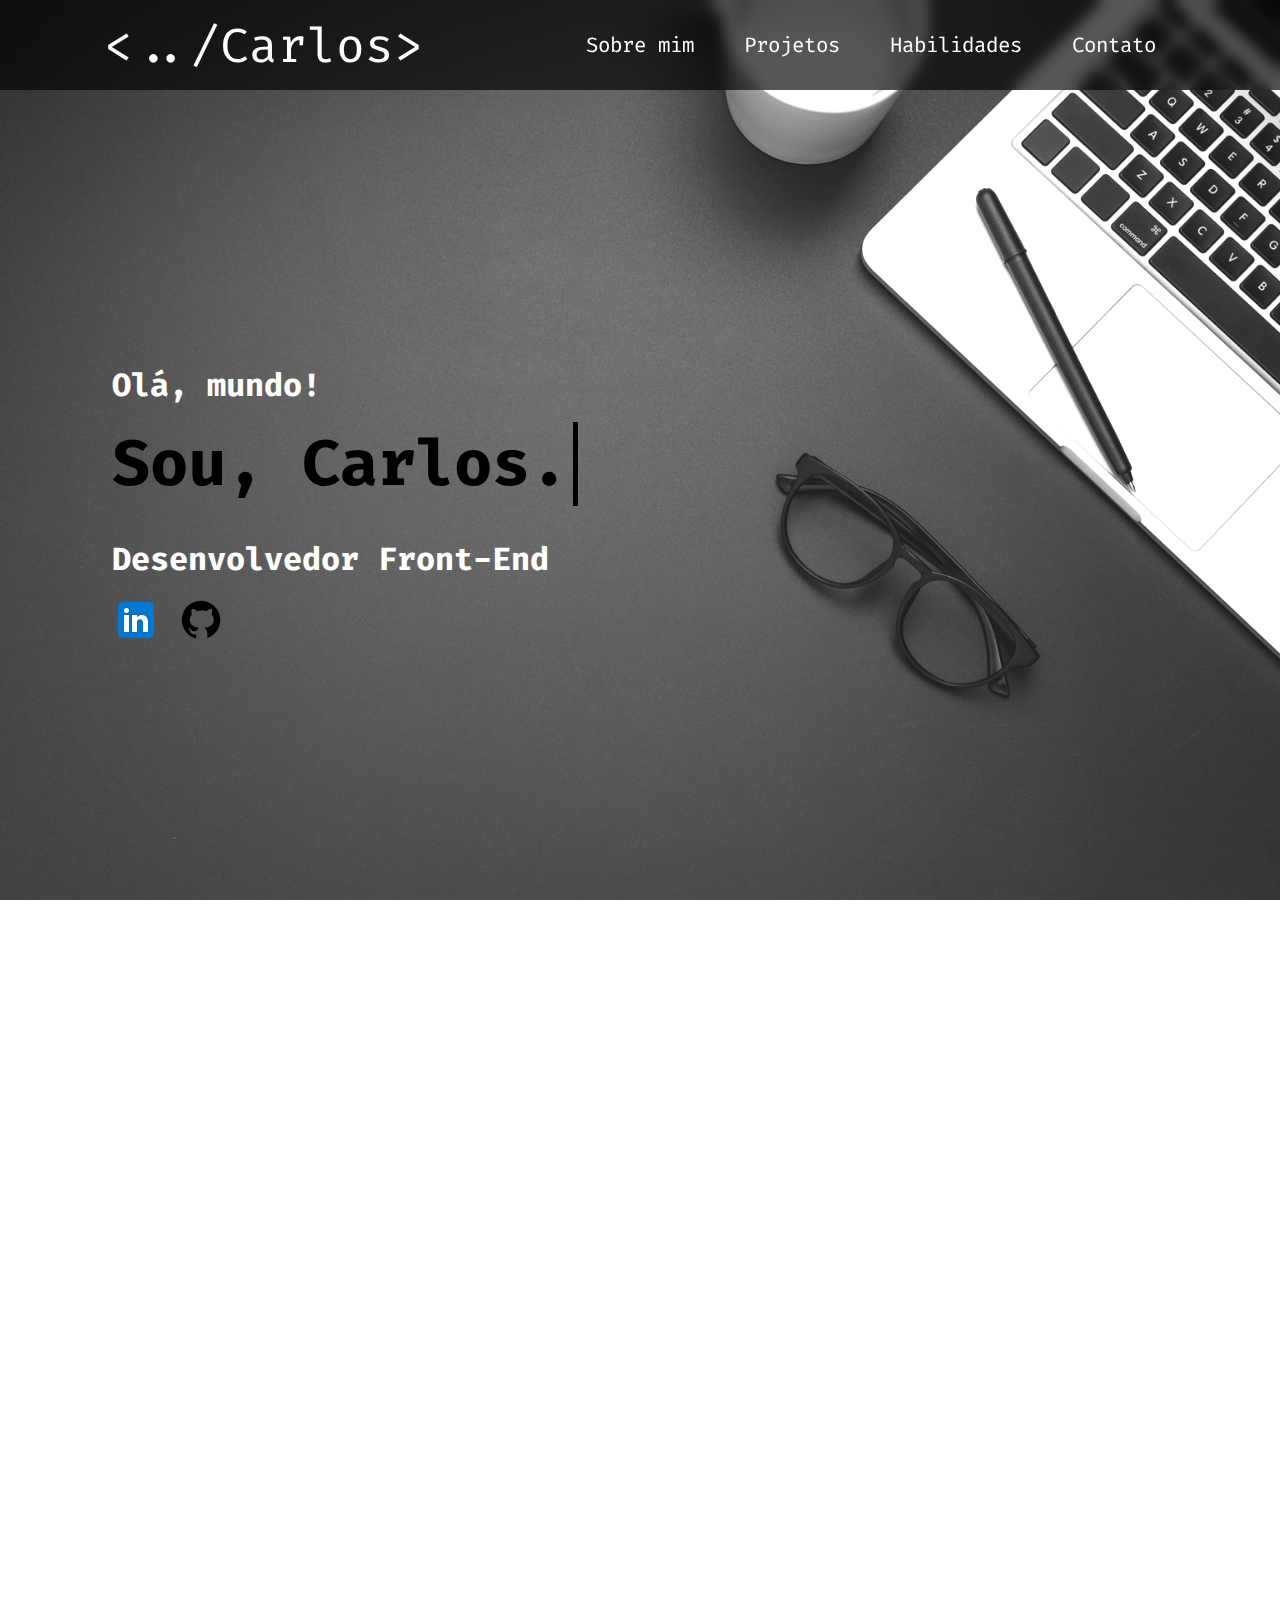
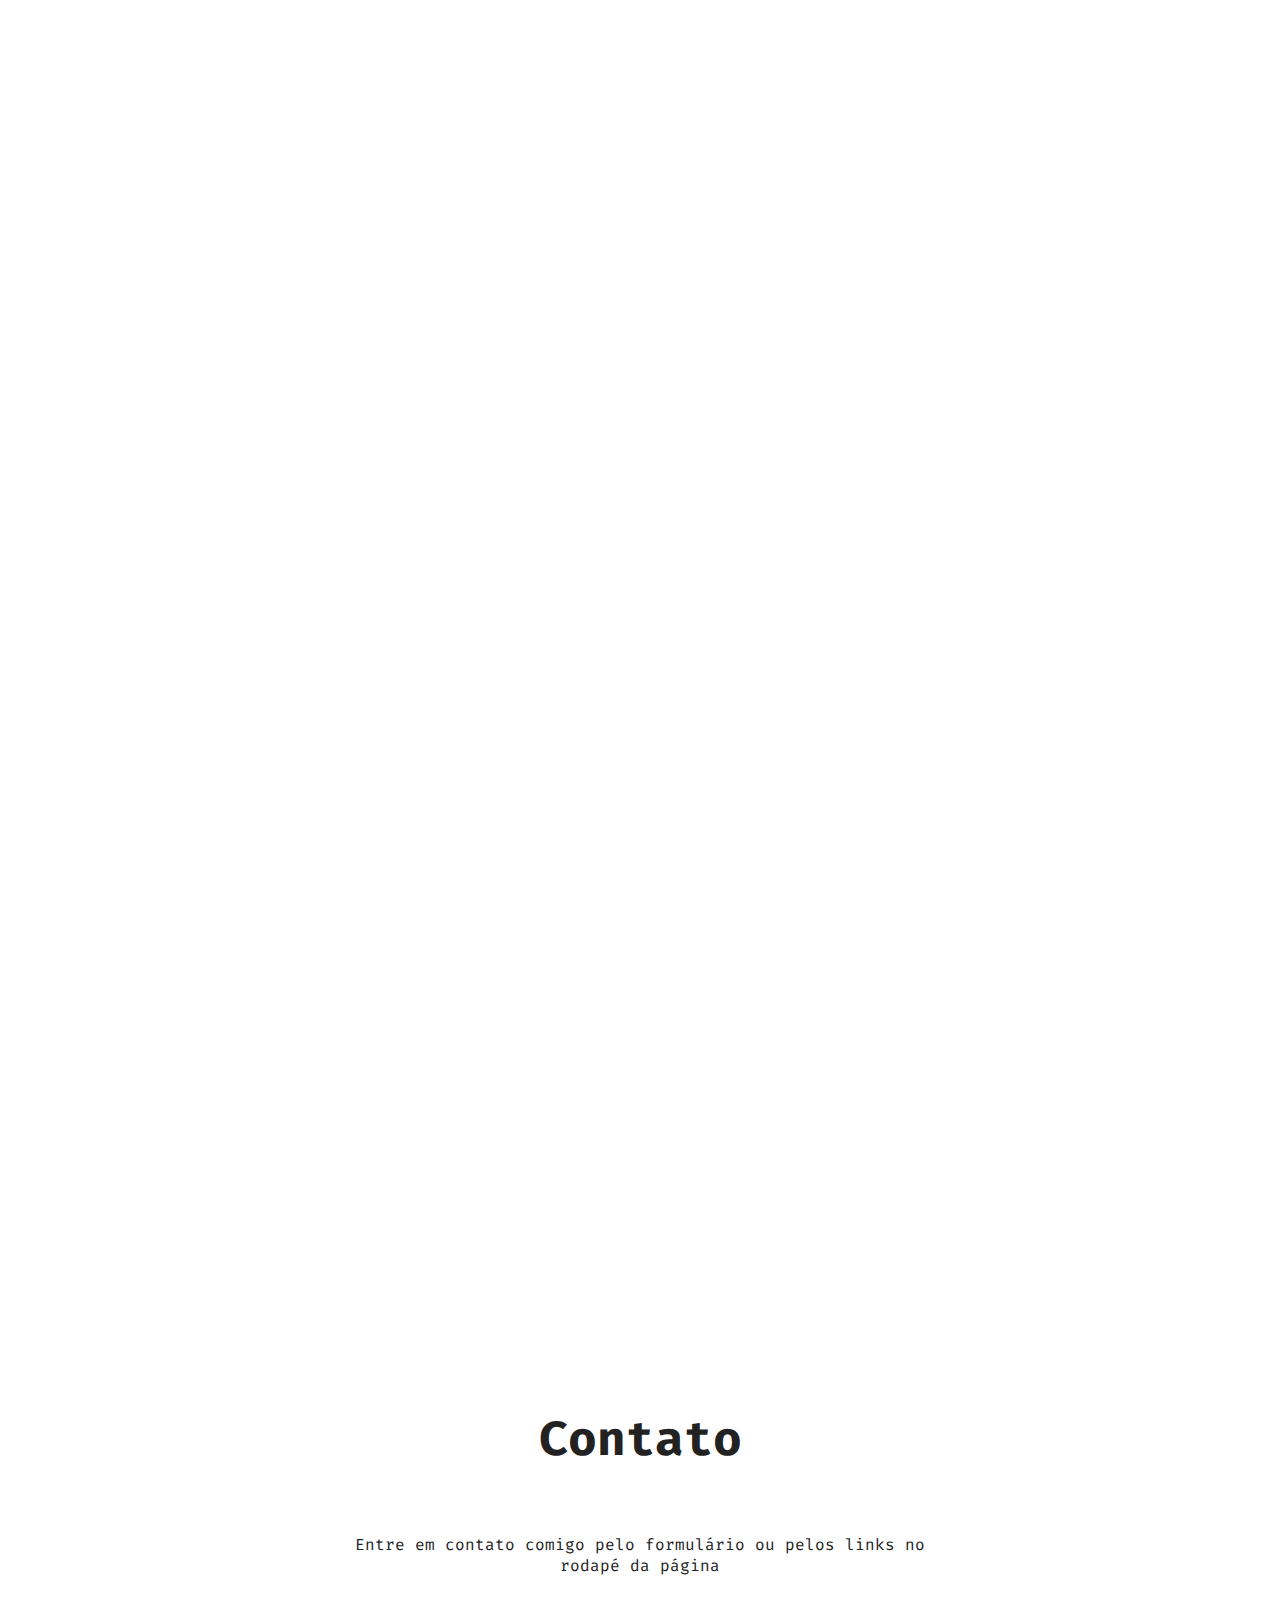
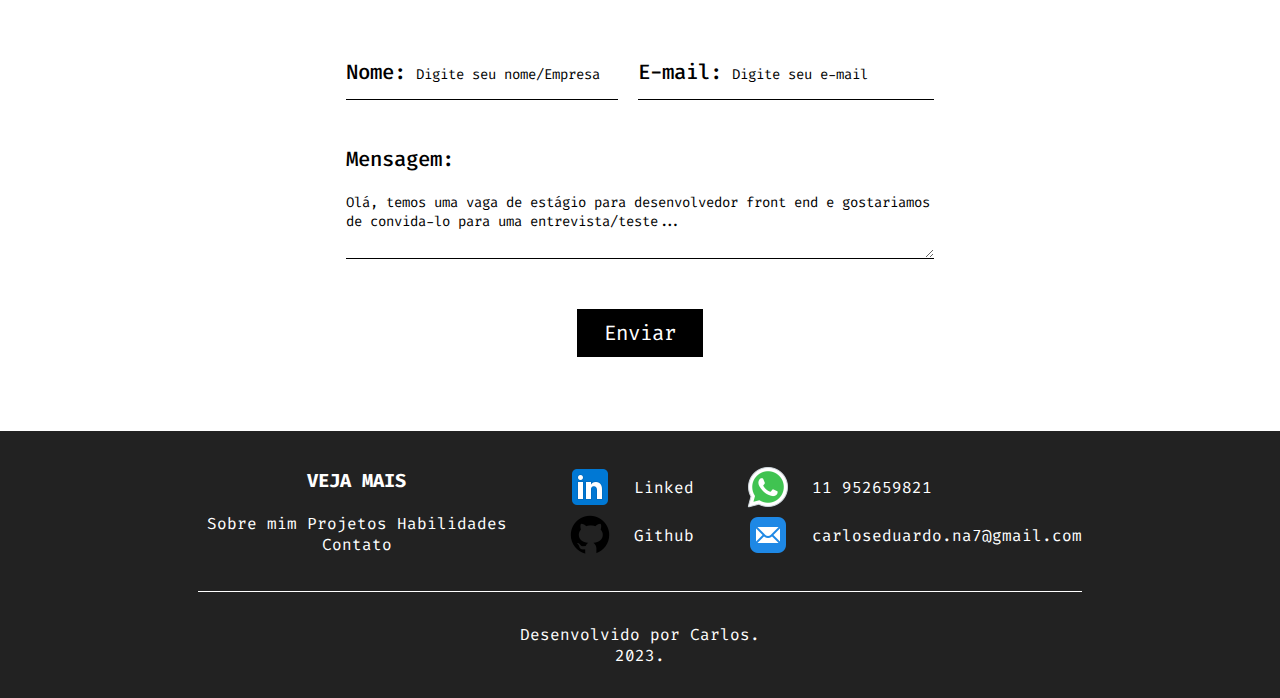
<file: index.html>
<!DOCTYPE html>
<html lang="pt-br">
<head>
    <meta charset="UTF-8">
    <meta http-equiv="X-UA-Compatible" content="IE=edge">
    <meta name="viewport" content="width=device-width, initial-scale=1.0">

    <!-- css file -->
    <link rel="stylesheet" href="style/main.css">

    <!-- fonte awesome -->
    <link rel="stylesheet" href="https://cdnjs.cloudflare.com/ajax/libs/font-awesome/6.4.0/css/all.min.css">

    <!-- fonte Fira code -->
    <link rel="preconnect" href="https://fonts.googleapis.com">
    <link rel="preconnect" href="https://fonts.gstatic.com" crossorigin>
    <link href="https://fonts.googleapis.com/css2?family=Fira+Code:wght@300;400;500;600;700&display=swap" rel="stylesheet">

    <title>Portfólio Carlos Eduardo</title>

</head>
<body>

<!-- iniciar com tela azul da m*rte e colocar um botão escrito reiniciar para consaeguir liberar o conteudo, boa idea?  -->

        <!-- header section start -->

<header class="header">

    <a href="#home" class="logo">
        <p>&lt;../Carlos&gt;</p>
    </a>

    <nav class="navbar">
        <a href="#aboutMe">Sobre mim</a>
        <a href="#projects">Projetos</a>
        <a href="#skills">Habilidades</a>
        <a href="#contacts">Contato</a>
    </nav>

    <div class="mobile-menu">
        <i class="fa-solid fa-bars" id="btn-enabled"></i>
    </div>

</header> 

        <!-- home section start -->

<section class="home" id="home">

    <div class="content">

        <div class="text1">
            <h2>Olá, mundo!</h3>
            <h1>Sou, Carlos.</h3>
            <h2>Desenvolvedor Front-End</h2>
        </div>

        <div class="icons">
            <a href="https://www.linkedin.com/in/carlosna7/" target="_blank">
                <img src="imagens/linkedin-48.png" alt="">
            </a>
            <a href="https://github.com/carlosna7" target="_blank">
                <img src="imagens/github-48.png" alt="">
            </a>
        </div>

    </div>
    


</section>

        <!-- aboutMe section starts -->

<section class="aboutMe" id="aboutMe">

    <h1 class="title" data-anime="botton">Sobre Mim</h1>

    <div class="container">

        <div class="image" data-anime="left">
            <img src="imagens/foto.png" alt="">
        </div>

        <div class="text" data-anime="right">
            <p>Atualmente, estou cursando Análise e Desenvolvimento de Sistemas. Tenho especialização em desenvolvimento Front-end e NodeJS, criando aplicações voltadas para a interface do usuário.</p> 
            <p>Desde o inicio de 2023 tomei a decisão de iniciar outra graduação, desta vez no curso de Análise e Desenvolvimento de Sistemas, e durante esse período tenho dividido minha rotina entre faculdade, cursos e a prática/melhoria dos meus projetos e portfólio.</p>
            <p>Até o momento, venho aperfeiçoando meus conhecimentos na área full-stack, Possuindo conhecimento em HTML, CSS, JavaScript, TypeScript, NodeJS, React, NextJS, Tailwind, MongoDB, MySql, Git e GitHub.</p>

            <a href="imagens/cv_carlos_dev.pdf" class="btn button1">Currículo</a>
        </div>

    </div>

</section>

        <!-- projects section starts -->

<section class="projects" id="projects">
<!-- igual produtos com botão do menu -->
    <h1 class="title" data-anime="botton">Projetos</h1>

        <div class="container">

            <div class="box">

                <div class="text" data-anime="right">
                    <h3>Hamburgueiraria NEXT</h3>
                </div>
                <div class="image" data-anime="left">
                    <img src="imagens/projetoimg1.png" alt="">
                </div>
                <div class="icons" data-anime="right">
                    <img src="imagens/nextjs-240.png" alt="">
                    <img src="imagens/react-200.png" alt="">
                    <img src="imagens/tailwind-200.png" alt="">
                    <img src="imagens/typescript-200.png" alt="">
                </div>
                <div data-anime="right">
                    <a href="/links/page01.html" class="btn button1" >Ver Mais</a>
                </div>

            </div>

            <div class="box">
                
                <div class="text" data-anime="right">
                    <h3>Custos Next</h3>
                </div>
                <div class="image" data-anime="left">
                    <img src="imagens/projetoimg3.png" alt="">
                </div>
                <div class="icons" data-anime="right">
                    <img src="imagens/nextjs-240.png" alt="">
                    <img src="imagens/react-200.png" alt="">
                    <img src="imagens/tailwind-200.png" alt="">
                    <img src="imagens/javascript-200.png" alt="">
                    <img src="imagens/node-200.png" alt="">
                    <img src="imagens/mongodb-96.png" alt="">
                </div>
                <div data-anime="right">
                    <a href="/links/page03.html" class="btn button1" >Ver Mais</a>
                </div>

            </div>

            <div class="box">
                
                <div class="text" data-anime="right">
                    <h3>Clone Trello</h3>
                </div>
                <div class="image" data-anime="left">
                    <img src="imagens/projetoimg4.png" alt="">
                </div>
                <div class="icons" data-anime="right">
                    <img src="imagens/html-200.png" alt="">
                    <img src="imagens/css-200.png" alt="">
                    <img src="imagens/javascript-200.png" alt="">
                </div>
                <div data-anime="right">
                    <a href="/links/page04.html" class="btn button1" >Ver    Mais</a>
                </div>

            </div>

            <div class="box">
                
                <div class="text" data-anime="right">
                    <h3>Clima agora</h3>
                </div>
                <div class="image" data-anime="left">
                    <img src="imagens/projetoimg5.png" alt="">
                </div>
                <div class="icons" data-anime="right">
                    <img src="imagens/html-200.png" alt="">
                    <img src="imagens/css-200.png" alt="">
                    <img src="imagens/javascript-200.png" alt="">
                </div>
                <div data-anime="right">
                    <a href="/links/page05.html" class="btn button1" >Ver Mais</a>
                </div>

            </div>

            <div class="box">
                
                <div class="text" data-anime="right">
                    <h3>theMov</h3>
                </div>
                <div class="image" data-anime="left">
                    <img src="imagens/projetoimg6.png" alt="">
                </div>
                <div class="icons" data-anime="right">
                    <img src="imagens/nextjs-240.png" alt="">
                    <img src="imagens/react-200.png" alt="">
                    <img src="imagens/tailwind-200.png" alt="">
                </div>
                <div data-anime="right">
                    <a href="/links/page06.html" class="btn button1" >Ver Mais</a>
                </div>

            </div>

            <div class="box">
                
                <div class="text" data-anime="right">
                    <h3>ES Shows</h3>
                </div>
                <div class="image" data-anime="left">
                    <img src="imagens/projetoimg7.PNG" alt="">
                </div>
                <div class="icons" data-anime="right">
                    <img src="imagens/nextjs-240.png" alt="">
                    <img src="imagens/react-200.png" alt="">
                    <img src="imagens/tailwind-200.png" alt="">
                    <img src="imagens/javascript-200.png" alt="">
                    <img src="imagens/node-200.png" alt="">
                    <img src="imagens/mongodb-96.png" alt="">
                </div>
                <div data-anime="right">
                    <a href="/links/page02.html" class="btn button1" >Ver Mais</a>
                </div>

            </div>

        </div>
    
</section>

        <!-- skills section starts -->

<section class="skills" id="skills">

    <h1 class="title" data-anime="botton">Habilidades</h1>

    <div class="container">

        <div class="box">
     
            <div class="text" data-anime="right">
                <h3>Meus conhecimentos</h3>
            </div>
            <div class="image" data-anime="left">
                <img src="imagens/html-200.png" alt="">
                <img src="imagens/css-200.png" alt="">
                <img src="imagens/javascript-200.png" alt="">
                <img src="imagens/react-200.png" alt="">
                <img src="imagens/nextjs-240.png" alt="">
                <img src="imagens/node-200.png" alt="">
            </div>
            <div data-anime="right">
                <p>Ambas as tecnologias acima foram utilizadas para desenvolver meu portfólio <strong>(HTML, CSS e JavaScript)</strong>, e são as que possuo maior domínio no desenvolvimento dos projetos. Além das ferramentas citadas acima, também foi utilizado o recurso da API <strong><a href="https://www.staticforms.xyz/"  target="_blank">staticforms</a></strong> para conectar o formulário com meu e-mail.</p>
                <p>Além das stacks básicas de desenvolvimento web, possuo conhecimento em PHP, TypeScript, ReactJS, NextJS, Node, GraphQL, MongoDB e SQL. Estas são as tecnologias que mais utilizo no desenvolvimento de meus projetos.</p>
            </div>

        </div>

        <div class="box">

            <div class="text" data-anime="right">
                <h3>Proximas ferramentas</h3>
            </div>
            <div class="image" data-anime="left">
                <img src="imagens/react-200.png" alt="">
                <img src="imagens/nextjs-240.png" alt="">
                <img src="imagens/tailwind-200.png" alt="">
            </div>
            <div data-anime="right">
                <p>Para o futuro, pretendo aperfeiçoar minhas habilidades tanto na biblioteca <strong>ReactJS</strong> e <strong>NextJS</strong> quanto em outros frameworks e ferramentas como o <strong>Tailwind CSS</strong>. Tenho em mente que seguir esse caminho abrirá portas para estudar TypeScript e aprender tecnologias mais complexas.
            </div>

        </div>

    </div>

</section>

        <!-- contacts section starts -->

<section class="contacts" id="contacts">

    <h1 class="title">Contato</h1>

    <div class="box-text0" >
        <p>Entre em contato comigo pelo formulário ou pelos links no rodapé da página</p>
    </div>

    <div class="container">

        <form class="form" action="https://api.staticforms.xyz/submit" method="post">

            <div class="infos">
                <div class="box-text1">
                    <label class="label" for="">Nome:</label>
                    <input class="input" type="text" name="name" placeholder="Digite seu nome/Empresa" autocomplete="off">
                </div>
            
                <div class="box-text2">
                    <label class="label" for="">E-mail:</label>
                    <input class="input" type="email" name="email" placeholder="Digite seu e-mail">
                </div>
            </div>

            <div class="text" >
                <label class="label" for="">Mensagem:</label>
                <textarea class="textarea" name="message" cols="30" rows="10" placeholder="Olá, temos uma vaga de estágio para desenvolvedor front end e gostariamos de convida-lo para uma entrevista/teste..." ></textarea>
            </div>

            <div class="box-btn">
                <button class="btn button1" type="submit" >Enviar</button>
            </div>

            <!-- API utilizada: https://www.staticforms.xyz -->

            <input type="hidden" name="accessKey" value="1026dcfa-1f97-4470-b765-3756cb7703ea">
            <input type="hidden" name="redirectTo" value="https://portifolio-carlosna7.vercel.app">
            
        </form>

    </div>
    
</section>

        <!-- footer section starts -->

<footer class="footer" id="footer">

    <div class="container">

        <div class="box-container">
            <div class="box-top" >
                <div class="nav" >
                    <h3>VEJA MAIS</h3>
                    <div>
                        <a href="#aboutMe">Sobre mim</a>
                        <a href="#projects">Projetos</a>
                        <a href="#skills">Habilidades</a>
                        <a href="#contacts">Contato</a>
                    </div>
                </div>
                <div class="links-externos">
                    <div>
                        <img src="imagens/linkedin-48.png" alt="">
                        <a href="https://www.linkedin.com/in/carlos-eduardo-008009197/" target="_blank">Linked</a>
                    </div>
                    <div>
                        <img src="imagens/github-48.png" alt="">
                        <a href="https://github.com/carlosna7" target="_blank">Github</a>
                    </div>
                </div>
                <div class="links-contato">
                    <div>
                        <img src="imagens/whatsapp-48.png" alt="">
                        <p>11 952659821</p>
                    </div>
                    <div>
                        <img src="imagens/email-48.png" alt="">
                        <p>carloseduardo.na7@gmail.com</p>
                    </div>
                </div>
            </div>
            <div class="box-botton">
                <p>Desenvolvido por Carlos.</p>
                <p>2023.</p>
            </div>
        </div>
    </div>

</footer>

        <!-- script section start -->

<script src="script/script.js"></script>
<script src="script/script2.js"></script>

</body>
</html>
</file>
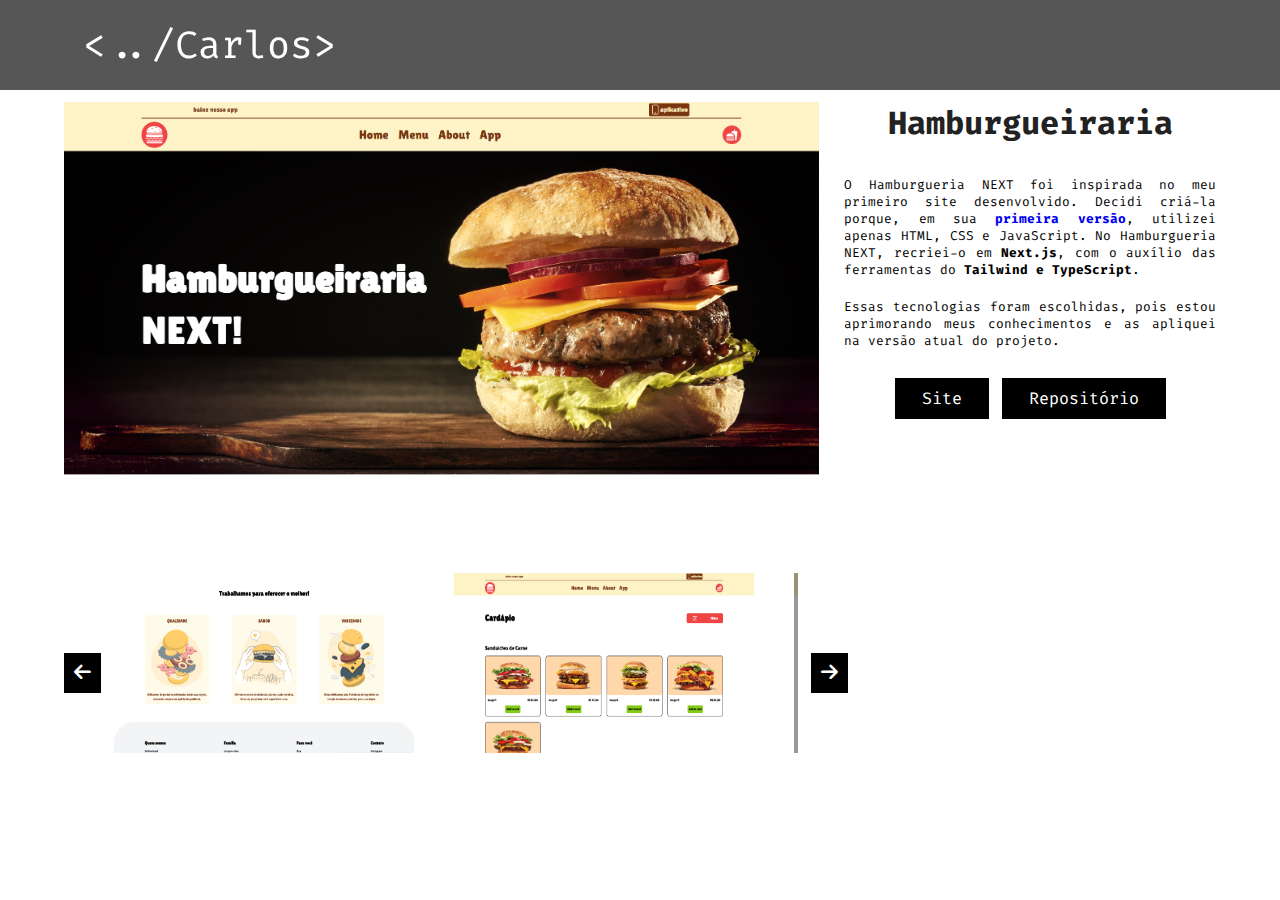
<file: links/page01.html>
<!DOCTYPE html>
<html lang="pt-br">
<head>
    <meta charset="UTF-8">
    <meta name="viewport" content="width=device-width, initial-scale=1.0">

    <!-- css -->
    <link rel="stylesheet" href="../style/page-style.css">

    <!-- fonte awesome -->
    <link rel="stylesheet" href="https://cdnjs.cloudflare.com/ajax/libs/font-awesome/6.4.0/css/all.min.css">

    <title>Hamburgueiraria</title>
</head>
<body>
    
    <header class="header">

        <a href="../index.html" class="logo">
            <p>&lt;../Carlos&gt;</p>
        </a>

    </header>

    <section class="section">

        <div class="content">

            <div class="img">

                <div class="main-img">
                    <img src="../imagens/projetoimg1.png" alt="">
                </div>

            </div>

            <div class="text">

                <div class="box-text">
                    <h1 class="title" data-anime="botton">Hamburgueiraria</h1>
                    <p>O Hamburgueria NEXT foi inspirada no meu primeiro site desenvolvido. Decidi criá-la porque, em sua <a href="https://hamburgueiraria.vercel.app"><strong>primeira versão</strong></a>, utilizei apenas HTML, CSS e JavaScript. No Hamburgueria NEXT, recriei-o em <strong>Next.js</strong>, com o auxílio das ferramentas do <strong>Tailwind e TypeScript</strong>.</p>
                    <p>Essas tecnologias foram escolhidas, pois estou aprimorando meus conhecimentos e as apliquei na versão atual do projeto.</p>
                </div>

                <div class="buttons">

                    <div>
                        <a href="https://hamburgueiraria-next-carlosna7.vercel.app" class="btn button1" target="_blank">Site</a>
                        <a href="https://github.com/carlosna7/Hamburgueiraria-next" class="btn button2" target="_blank">Repositório</a>
                    </div>

                </div>

            </div>

        </div>       

        <div class="main-scroll-img">

            <div>
                <button class="icon" onclick="scrolll()">
                    <i class="fa-sharp fa-solid fa-arrow-left"></i>
                </button>
            </div>

            <div class="cover">
                <div class="scroll-images">
                    <div class="child"><img class="child-img" src="../imagens/proejto1/img1.png" alt=""></div>
                    <div class="child"><img class="child-img" src="../imagens/proejto1/img2.png" alt=""></div>
                    <div class="child"><img class="child-img" src="../imagens/proejto1/img3.png" alt=""></div>
                    <div class="child"><img class="child-img" src="../imagens/proejto1/img4.png" alt=""></div>
                    <div class="child"><img class="child-img" src="../imagens/proejto1/img5.png" alt=""></div>
                </div>
            </div>

            <div>
                <button class="icon" onclick="scrollr()">
                    <i class="fa-sharp fa-solid fa-arrow-right"></i>
                </button>
            </div>

        </div>

    </section>

</body>
    <script src="../script/scroll.js"></script>
</html>
</file>
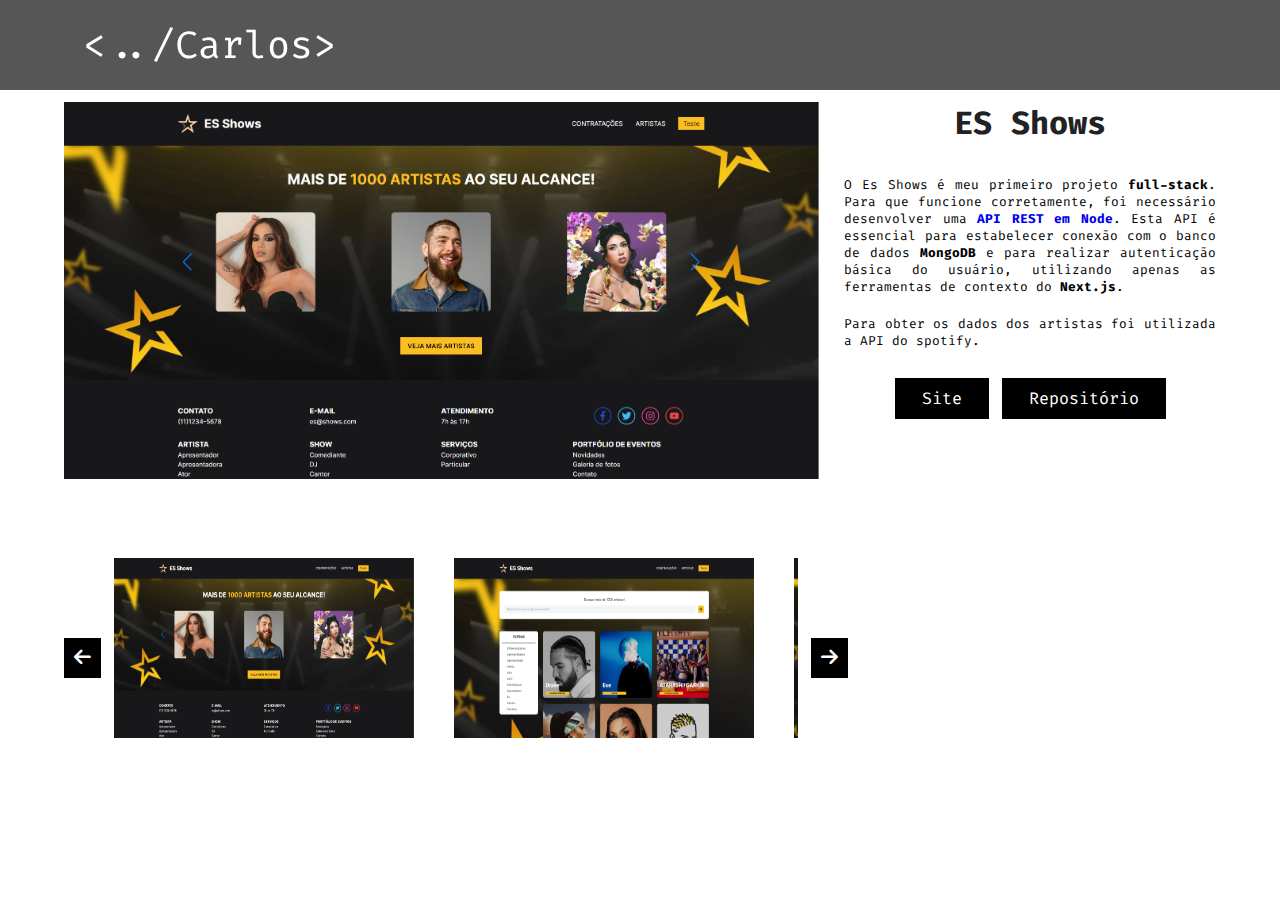
<file: links/page02.html>
<!DOCTYPE html>
<html lang="pt-br">

<head>
    <meta charset="UTF-8">
    <meta name="viewport" content="width=device-width, initial-scale=1.0">

    <strong><!-- css --></strong>
    <link rel="stylesheet" href="../style/page-style.css">

    <!-- fonte awesome -->
    <link rel="stylesheet" href="https://cdnjs.cloudflare.com/ajax/libs/font-awesome/6.4.0/css/all.min.css">

    <title>ES Shows</title>
</head>

<body>

    <header class="header">

        <a href="../index.html" class="logo">
            <p>&lt;../Carlos&gt;</p>
        </a>

    </header>

    <section class="section">

        <div class="content">

            <div class="img">

                <div class="main-img">
                    <img src="../imagens/projetoimg7.PNG" alt="">
                </div>

            </div>

            <div class="text">

                <div class="box-text">
                    <h1 class="title" data-anime="botton">ES Shows</h1>

                    <p>O Es Shows é meu primeiro projeto <strong>full-stack</strong>. Para que funcione corretamente, foi necessário desenvolver uma <strong><a href="https://github.com/carlosna7/api-esshow">API REST em Node</a></strong>. Esta API é essencial para estabelecer conexão com o banco de dados <strong>MongoDB</strong> e para realizar autenticação básica do usuário, utilizando apenas as ferramentas  de contexto do <strong>Next.js</strong>.</p>
                    <p>Para obter os dados dos artistas foi utilizada a API do spotify.</p>
                </div>

                <div class="buttons">

                    <div>
                        <a href="https://es-shows-delta.vercel.app" class="btn button1" target="_blank">Site</a>
                        <a href="https://github.com/carlosna7/es-shows" class="btn button2"
                            target="_blank">Repositório</a>
                    </div>

                </div>

            </div>

        </div>

        <div class="main-scroll-img">

            <div>
                <button class="icon" onclick="scrolll()">
                    <i class="fa-sharp fa-solid fa-arrow-left"></i>
                </button>
            </div>

            <div class="cover">
                <div class="scroll-images">
                    <div class="child"><img class="child-img" src="../imagens/projeto7/img1.PNG" alt=""></div>
                    <div class="child"><img class="child-img" src="../imagens/projeto7/img2.PNG" alt=""></div>
                    <div class="child"><img class="child-img" src="../imagens/projeto7/img3.PNG" alt=""></div>
                    <div class="child"><img class="child-img" src="../imagens/projeto7/img4.PNG" alt=""></div>
                    <div class="child"><img class="child-img" src="../imagens/projeto7/img5.PNG" alt=""></div>
                </div>
            </div>

            <div>
                <button class="icon" onclick="scrollr()">
                    <i class="fa-sharp fa-solid fa-arrow-right"></i>
                </button>
            </div>

        </div>


    </section>

</body>
<script src="../script/scroll.js"></script>

</html>
</file>
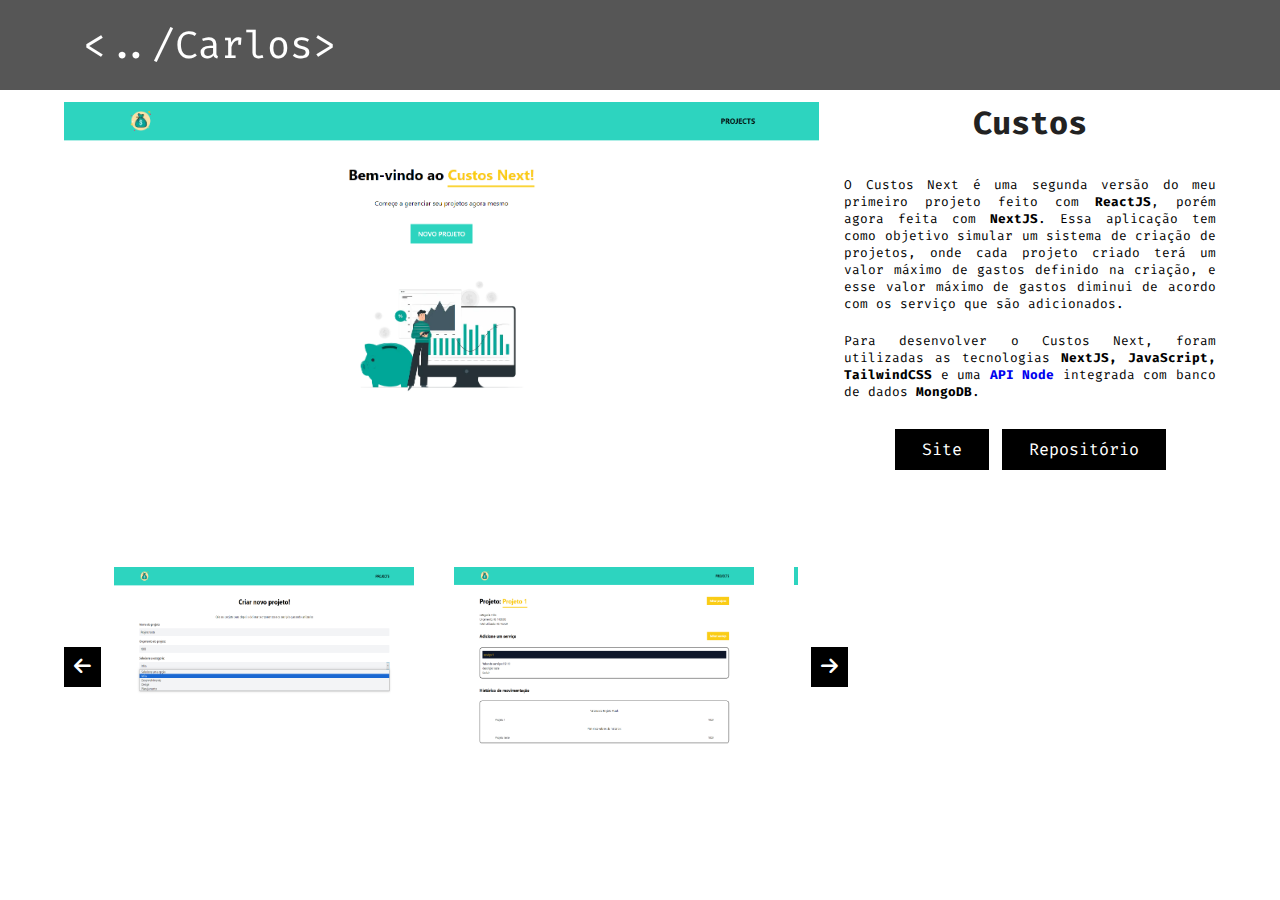
<file: links/page03.html>
<!DOCTYPE html>
<html lang="pt-br">
<head>
    <meta charset="UTF-8">
    <meta name="viewport" content="width=device-width, initial-scale=1.0">

    <!-- css -->
    <link rel="stylesheet" href="../style/page-style.css">

    <!-- fonte awesome -->
    <link rel="stylesheet" href="https://cdnjs.cloudflare.com/ajax/libs/font-awesome/6.4.0/css/all.min.css">

    <title>Custos</title>
</head>
<body>
    
    <header class="header">

        <a href="../index.html" class="logo">
            <p>&lt;../Carlos&gt;</p>
        </a>

    </header>

    <section class="section">

        <div class="content">

            <div class="img">

                <div class="main-img">
                    <img src="../imagens/projetoimg3.png" alt="">
                </div>

            </div>

            <div class="text">

                <div class="box-text">
                    <h1 class="title" data-anime="botton">Custos</h1>

                    <p>O Custos Next é uma segunda versão do meu primeiro projeto feito com <strong>ReactJS</strong>, porém agora feita com <strong>NextJS</strong>. Essa aplicação tem como objetivo simular um sistema de criação de projetos, onde cada projeto criado terá um valor máximo de gastos definido na criação, e esse valor máximo de gastos diminui de acordo com os serviço que são adicionados.</p>
                    <p>Para desenvolver o Custos Next, foram utilizadas as tecnologias <strong>NextJS, JavaScript, TailwindCSS</strong> e uma <strong><a href="https://github.com/carlosna7/api-custos-next">API Node</a></strong> integrada com banco de dados <strong>MongoDB</strong>.</p>
                </div>

                <div class="buttons">

                    <div>
                        <a href="https://custos-next-carlosna7.vercel.app" class="btn button1" target="_blank">Site</a>
                        <a href="https://github.com/carlosna7/custos-next" class="btn button2" target="_blank">Repositório</a>
                    </div>

                </div>

            </div>

        </div>

        <div class="main-scroll-img">

            <div>
                <button class="icon" onclick="scrolll()">
                    <i class="fa-sharp fa-solid fa-arrow-left"></i>
                </button>
            </div>

            <div class="cover">
                <div class="scroll-images">
                    <div class="child"><img class="child-img" src="../imagens/projeto3/img1.PNG" alt=""></div>
                    <div class="child"><img class="child-img" src="../imagens/projeto3/img4.PNG" alt=""></div>
                    <div class="child"><img class="child-img" src="../imagens/projeto3/img2.PNG" alt=""></div>
                    <div class="child"><img class="child-img" src="../imagens/projeto3/img3.PNG" alt=""></div>
                    <div class="child"><img class="child-img" src="../imagens/projeto3/img5.PNG" alt=""></div>
                </div>
            </div>

            <div>
                <button class="icon" onclick="scrollr()">
                    <i class="fa-sharp fa-solid fa-arrow-right"></i>
                </button>
            </div>

        </div>

    </section>

</body>
    <script src="../script/scroll.js"></script>
</html>
</file>
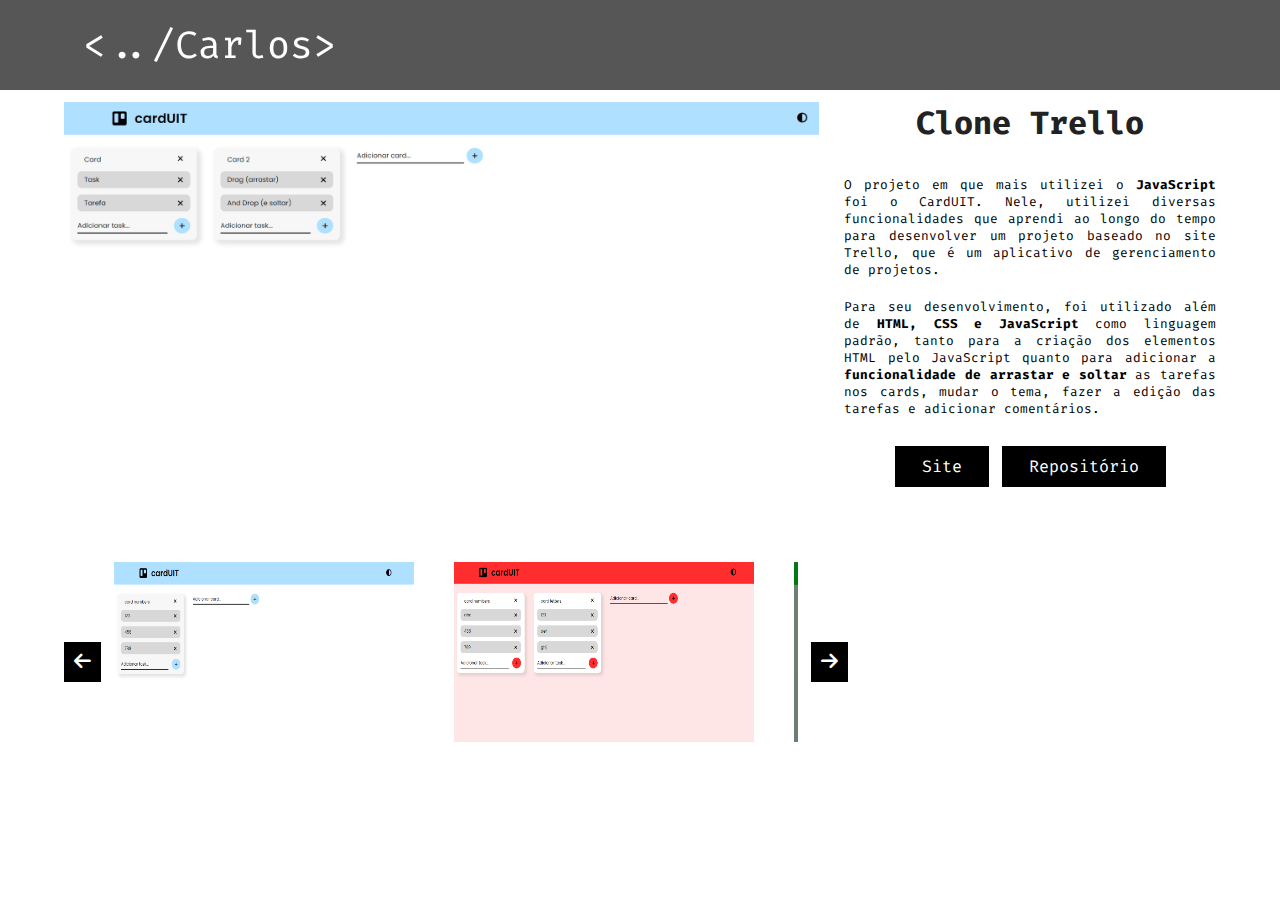
<file: links/page04.html>
<!DOCTYPE html>
<html lang="pt-br">
<head>
    <meta charset="UTF-8">
    <meta name="viewport" content="width=device-width, initial-scale=1.0">

    <!-- css -->
    <link rel="stylesheet" href="../style/page-style.css">

    <!-- fonte awesome -->
    <link rel="stylesheet" href="https://cdnjs.cloudflare.com/ajax/libs/font-awesome/6.4.0/css/all.min.css">

    <title>Clone Trello</title>
</head>
<body>
    
    <header class="header">

        <a href="../index.html" class="logo">
            <p>&lt;../Carlos&gt;</p>
        </a>

    </header>

    <section class="section">

        <div class="content">

            <div class="img">

                <div class="main-img">
                    <img src="../imagens/projetoimg4.png" alt="">
                </div>

            </div>

            <div class="text">

                <div class="box-text">
                    <h1 class="title" data-anime="botton">Clone Trello</h1>

                    <p>O projeto em que mais utilizei o <strong>JavaScript</strong> foi o CardUIT. Nele, utilizei diversas funcionalidades que aprendi ao longo do tempo para desenvolver um projeto baseado no site Trello, que é um aplicativo de gerenciamento de projetos.</p>
                    <p>Para seu desenvolvimento, foi utilizado além de <strong>HTML, CSS e JavaScript</strong> como linguagem padrão, tanto para a criação dos elementos HTML pelo JavaScript quanto para adicionar a <strong>funcionalidade de arrastar e soltar</strong> as tarefas nos cards, mudar o tema, fazer a edição das tarefas e adicionar comentários.</p>
                </div>

                <div class="buttons">

                    <div>
                        <a href="https://clone-trello-carlosna7.vercel.app" class="btn button1" target="_blank">Site</a>
                        <a href="https://github.com/carlosna7/clone-trello" class="btn button2" target="_blank">Repositório</a>
                    </div>

                </div>

            </div>

        </div>

        <div class="main-scroll-img">

            <div>
                <button class="icon" onclick="scrolll()">
                    <i class="fa-sharp fa-solid fa-arrow-left"></i>
                </button>
            </div>

            <div class="cover">
                <div class="scroll-images">
                    <div class="child"><img class="child-img" src="../imagens/projeto4/img1.PNG" alt=""></div>
                    <div class="child"><img class="child-img" src="../imagens/projeto4/img2.PNG" alt=""></div>
                    <div class="child"><img class="child-img" src="../imagens/projeto4/img3.PNG" alt=""></div>
                    <div class="child"><img class="child-img" src="../imagens/projeto4/img4.PNG" alt=""></div>
                    <div class="child"><img class="child-img" src="../imagens/projeto4/img5.PNG" alt=""></div>
                </div>
            </div>

            <div>
                <button class="icon" onclick="scrollr()">
                    <i class="fa-sharp fa-solid fa-arrow-right"></i>
                </button>
            </div>

        </div>

    </section>

</body>
    <script src="../script/scroll.js"></script>
</html>
</file>
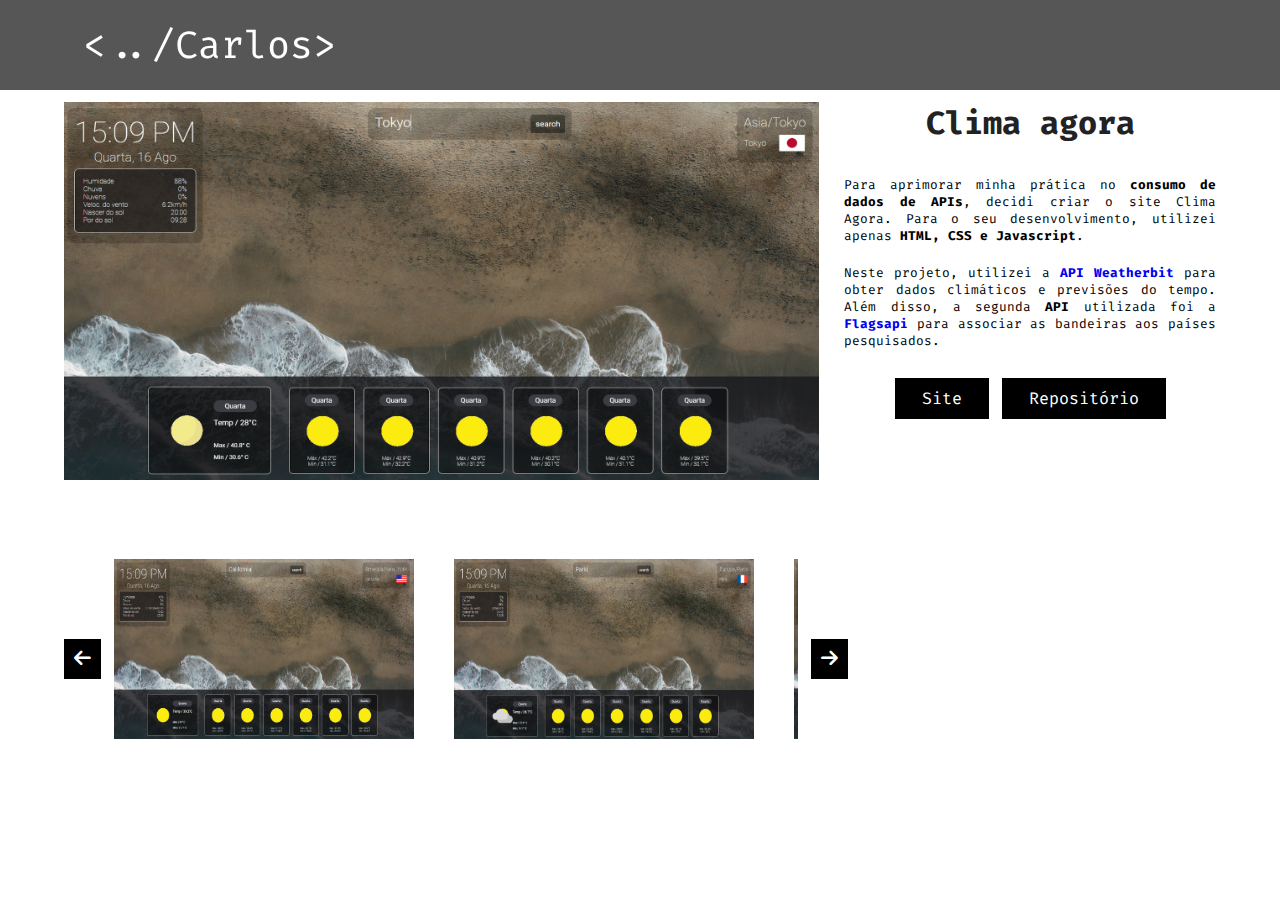
<file: links/page05.html>
<!DOCTYPE html>
<html lang="pt-br">
<head>
    <meta charset="UTF-8">
    <meta name="viewport" content="width=device-width, initial-scale=1.0">

    <!-- css -->
    <link rel="stylesheet" href="../style/page-style.css">

    <!-- fonte awesome -->
    <link rel="stylesheet" href="https://cdnjs.cloudflare.com/ajax/libs/font-awesome/6.4.0/css/all.min.css">

    <title>Clima agora</title>
</head>
<body>
    
    <header class="header">

        <a href="../index.html" class="logo">
            <p>&lt;../Carlos&gt;</p>
        </a>

    </header>

    <section class="section">

        <div class="content">

            <div class="img">

                <div class="main-img">
                    <img src="../imagens/projetoimg5.png" alt="">
                </div>

            </div>

            <div class="text">

                <div class="box-text">
                    <h1 class="title" data-anime="botton">Clima agora</h1>
                    <p>Para aprimorar minha prática no <strong>consumo de dados de APIs</strong>, decidi criar o site Clima Agora. Para o seu desenvolvimento, utilizei apenas <strong>HTML, CSS e Javascript</strong>.</p>
                    <p>Neste projeto, utilizei a <strong><a href="https://www.weatherbit.io/api" target="_blank">API Weatherbit</a></strong> para obter dados climáticos e previsões do tempo. Além disso, a segunda <strong>API</strong> utilizada foi a <strong><a href="https://flagsapi.com" target="_blank">Flagsapi</a></strong> para associar as bandeiras aos países pesquisados.</p>
                </div>

                <div class="buttons">

                    <div>
                        <a href="https://previsao-do-tempo-carlosna7.vercel.app" class="btn button1" target="_blank">Site</a>
                        <a href="https://github.com/carlosna7/previsao-do-tempo" class="btn button2" target="_blank">Repositório</a>
                    </div>

                </div>

            </div>

        </div>

        <div class="main-scroll-img">

            <div>
                <button class="icon" onclick="scrolll()">
                    <i class="fa-sharp fa-solid fa-arrow-left"></i>
                </button>
            </div>

            <div class="cover">
                <div class="scroll-images">
                    <div class="child"><img class="child-img" src="../imagens/projeto5/img1.PNG" alt=""></div>
                    <div class="child"><img class="child-img" src="../imagens/projeto5/img2.PNG" alt=""></div>
                    <div class="child"><img class="child-img" src="../imagens/projeto5/img3.PNG" alt=""></div>
                </div>
            </div>

            <div>
                <button class="icon" onclick="scrollr()">
                    <i class="fa-sharp fa-solid fa-arrow-right"></i>
                </button>
            </div>

        </div>

    </section>

</body>
    <script src="../script/scroll.js"></script>
</html>
</file>
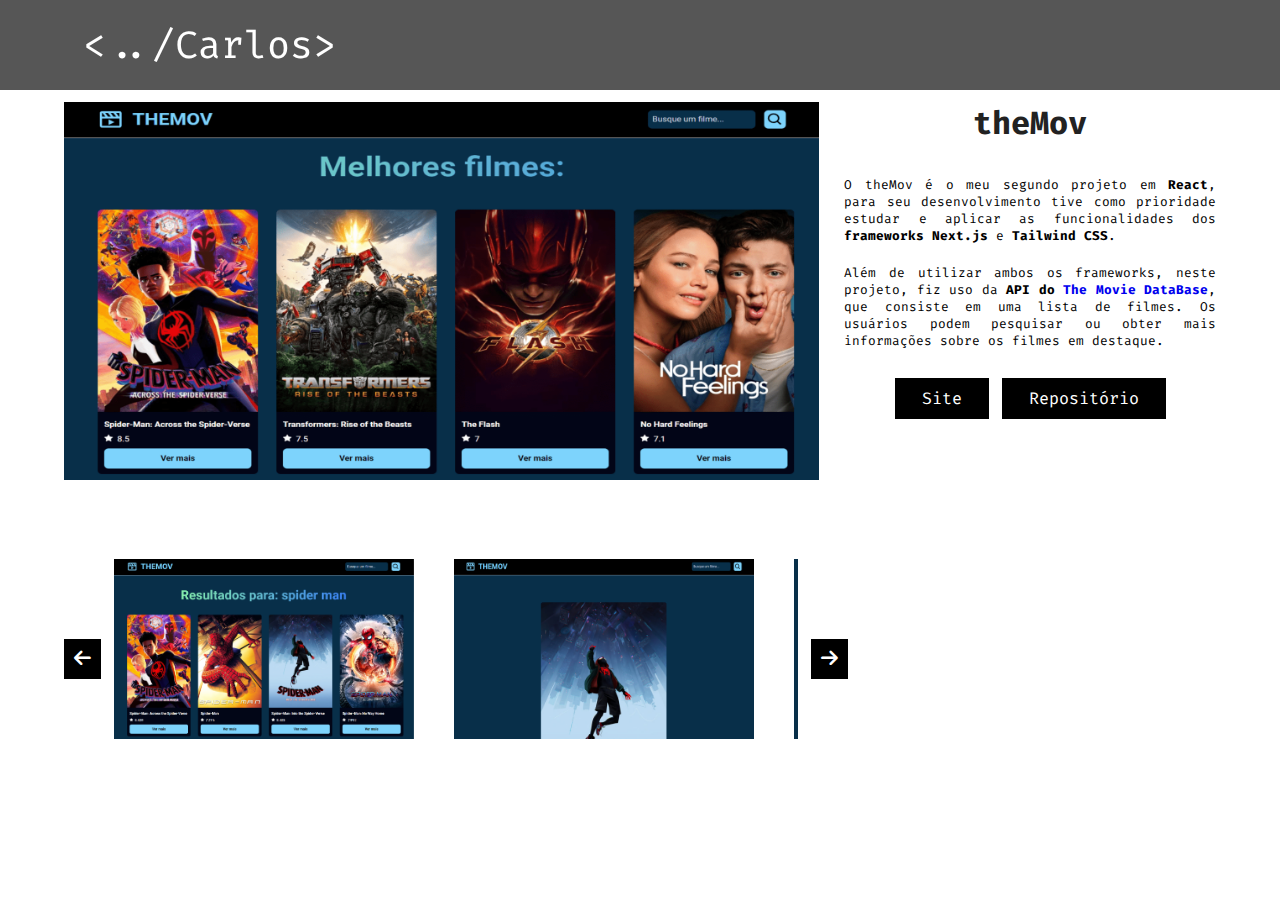
<file: links/page06.html>
<!DOCTYPE html>
<html lang="pt-br">
<head>
    <meta charset="UTF-8">
    <meta name="viewport" content="width=device-width, initial-scale=1.0">

    <!-- css -->
    <link rel="stylesheet" href="../style/page-style.css">

    <!-- fonte awesome -->
    <link rel="stylesheet" href="https://cdnjs.cloudflare.com/ajax/libs/font-awesome/6.4.0/css/all.min.css">

    <title>theMov</title>
</head>
<body>
    
    <header class="header">

        <a href="../index.html" class="logo">
            <p>&lt;../Carlos&gt;</p>
        </a>

    </header>

    <section class="section">

        <div class="content">

            <div class="img">

                <div class="main-img">
                    <img src="../imagens/projetoimg6.png" alt="">
                </div>

            </div>

            <div class="text">

                <div class="box-text">
                    <h1 class="title" data-anime="botton">theMov</h1>
                    <p>O theMov é o meu segundo projeto em <strong>React</strong>, para seu desenvolvimento tive como prioridade estudar e aplicar as funcionalidades dos <strong>frameworks Next.js</strong> e <strong>Tailwind CSS</strong>.</p>
                    <p>Além de utilizar ambos os frameworks, neste projeto, fiz uso da <strong>API do <a href="https://developer.themoviedb.org/docs" target="_blank">The Movie DataBase</a></strong>, que consiste em uma lista de filmes. Os usuários podem pesquisar ou obter mais informações sobre os filmes em destaque.</p>

                </div>

                <div class="buttons">

                    <div>
                        <a href="https://themov-carlosna7.vercel.app" class="btn button1" target="_blank">Site</a>
                        <a href="https://github.com/carlosna7/themov" class="btn button2" target="_blank">Repositório</a>
                    </div>

                </div>

            </div>

        </div>

        <div class="main-scroll-img">

            <div>
                <button class="icon" onclick="scrolll()">
                    <i class="fa-sharp fa-solid fa-arrow-left"></i>
                </button>
            </div>

            <div class="cover">
                <div class="scroll-images">
                    <div class="child"><img class="child-img" src="../imagens/projeto6/img1.PNG" alt=""></div>
                    <div class="child"><img class="child-img" src="../imagens/projeto6/img2.PNG" alt=""></div>
                    <div class="child"><img class="child-img" src="../imagens/projeto6/img3.PNG" alt=""></div>
                    <div class="child"><img class="child-img" src="../imagens/projeto6/img4.PNG" alt=""></div>
                    <div class="child"><img class="child-img" src="../imagens/projeto6/img5.PNG" alt=""></div>
                </div>
            </div>

            <div>
                <button class="icon" onclick="scrollr()">
                    <i class="fa-sharp fa-solid fa-arrow-right"></i>
                </button>
            </div>

        </div>

    </section>

</body>
    <script src="../script/scroll.js"></script>
</html>
</file>
<file: style/main.css>
/* font-family: 'Fira Code', monospace; */
@import url('https://fonts.googleapis.com/css2?family=Fira+Code:wght@300;400;500;600;700&display=swap');

:root {
    --color-black1: #000;
    --color-black2: #222222;
    --color-white: #fff;
    --color-white2: #f1f1f1;
    --color-what: #000000a9;
    --color-blue1: #003cff;
    --color-blue2: #407BFF;
}

* {
    margin: 0;
    padding: 0;
    box-sizing: border-box;
    font-family: 'Fira Code', monospace;
    text-decoration: none;
}

html{
    scroll-behavior: smooth;
}

html::-webkit-scrollbar {
    width: 0.8rem;
}

html::-webkit-scrollbar-track {
    background: transparent;
}

html::-webkit-scrollbar-thumb {
    background:  var(--color-black2);
    border-radius: 5rem;
}

body {
    background: var(--color-white);
}

section {
    padding: 4rem 7rem;
}

.title  {
    color: var(--color-black2);
    font-size: 3rem;
    text-align: center;
    padding: 2rem 0 4rem 0;
}

/* ------------------------------------------------------------------------------ */

.header {
    background: var(--color-what);
    backdrop-filter: blur(7px);
    display: flex;
    align-items: center;
    justify-content: space-between;
    padding: 1.5rem 6.5rem 1.5rem 6.5rem;
    position: fixed;
    height: 10vh;
    top: 0; left: 0; right: 0;
    z-index: 1000;
}

.header .logo p {
    color: var(--color-white);
    font-size: 3em;
}

.header .navbar a {
    color: var(--color-white);
    font-size: 1.3em;
    margin: 0 20px 0 20px;
}

.header .navbar a:hover {
    border-bottom: 0.1rem solid var(--color-white);
    padding-bottom: 0.5rem;
    transition-duration: 0.3s;
}

.header .mobile-menu {
    color: var(--color-white);
    cursor: pointer;
    font-size: 2.5em;
    display: none;
}

.header .fa-bars {
    display: none;
}

/* ------------------------------------------------------------------------------ */

.home {
    min-height: 100vh;
    background: url(../imagens/bg.png);
    background-position: center;
    background-size: cover;
    display: flex;
    align-items: center;
    padding: 7rem 7rem 2rem 7rem;
}

.home .content .text1 h1 {
    font-size: 4em;
    color: var(--color-black1);
    border-right: 5px solid var(--color-black1);
    width: 100%;
    box-sizing: content-box;
    white-space: nowrap;
    overflow: hidden;
    animation: typing 2s steps(12), cursor .6s step-end infinite alternate;
}

.home .content .text1 h2 {
    font-size: 2em;
    padding: 2rem 0 1rem 0;
    color: #fff;
}

.home .content .icons {
    display: flex;
    margin: 0 75.5% 0 0%;
    justify-content: space-between;
}

.home .content .icons img:hover {
    transform: scale(1.3);
    transition: .4s;
}

.home .content .icons img:not(:hover) {
    transition: .4s;
}

.home .content .icons:nth-child(1) {
    color: #fff;
}

/* ------------------------------------------------------------------- */

.aboutMe .container {
    display: grid;
    grid-template-columns: repeat(auto-fit, minmax(450px, 1fr));  
}

.aboutMe .container .image {
    text-align: center;
}

.aboutMe .container .image img {
    width: 450px;
    height: 450px; 
}

.aboutMe .container .text {
    text-align: center;
}

.aboutMe .container .text p {
    color: var(--color-black2);
    text-align: justify;
    padding-bottom: 40px;
}

.aboutMe .container .text .btn {
    color: var(--color-white);
    background: var(--color-black1);
    display: inline-block;
    justify-content: center;
    position: relative;
    border: 2px solid var(--color-black1);
    overflow: hidden;
    cursor: pointer;
    padding: 8px 25px;
    font-size: 1.3em;
    margin-top: 10px;
    z-index: 0;
}

.aboutMe .container .text .btn:hover {
    color: var(--color-black1);
    transition: .3s;
}

.aboutMe .container .text .btn::before {
    content: "";
    width: 100%;
    height: 100%;
    position: absolute;
    background: var(--color-white);
    z-index: -1;
    color: var(--color-black1);
}

.aboutMe .container .text .button1::before {
    width: 100%;
    height: 100%;
    top: 0;
    left: 0;
    transform: scaleX(0);
    transform-origin: right;
    transition: transform .4s ease-in;
}

.aboutMe .container .text .button1:hover::before {
    transform: scaleX(1);
    transform-origin: left;
}   

/* ------------------------------------------------------------------------------ */

.projects .container {
    display: grid;
    grid-template-columns: repeat(auto-fit, minmax(450px, 1fr)); 
    gap: 3rem;
}

.projects .container .box {
    text-align: center;
}

.projects .container .box .text h3 {
    color: var(--color-black2);
    font-weight: bold;
    padding-bottom: 40px;
    font-size: 1.9rem;
}

.projects .container .box .image {
    overflow: hidden;
}

.projects .container .box .image img {
    width: 100%;
    height: 100%;
    transition: transform 0.5s ease;
}

.projects .container .box .image img:hover {
    transform: scale(1.2);
}

.projects .container .box .icons img {
    width: 10%; 
    padding-top: 40px;
    padding-bottom: 20px;
}

.projects .container .box .icons img:hover {
    transform: scale(1.15);
    transition: .3s;
}

.projects .container .box .icons img:not(:hover) {
    transition: .3s;
}

.projects .container .box .btn {
    color: var(--color-white);
    background: var(--color-black1);
    display: inline-block;
    justify-content: center;
    position: relative;
    border: 2px solid var(--color-black1);
    overflow: hidden;
    cursor: pointer;
    padding: 8px 25px;
    font-size: 1.3em;
    margin-top: 10px;
    z-index: 0;
}

.projects .container .box .btn:hover  {
    color: var(--color-black1);
    transition: .3s;
}

.projects .container .box .btn::before {
    content: "";
    width: 100%;
    height: 100%;
    position: absolute;
    background: var(--color-white);
    z-index: -1;
    color: var(--color-black1);
    transition: all .4s;
}

.projects .container .box .button1::before {
    width: 100%;
    height: 100%;
    top: 0;
    left: 0;
    transform: scaleX(0);
    transform-origin: right;
    transition: transform .4s ease-in;
}

.projects .container .box .button1:hover::before {
    transform: scaleX(1);
    transform-origin: left;
}

/* ------------------------------------------------------------------------------ */

.skills .container {
    display: grid;
    grid-template-columns: repeat(auto-fit, minmax(450px, 1fr)); 
    gap: 3rem;
}

.skills .container .box {
    text-align: center;
}

.skills .container .box .text h3 {
    color: var(--color-black2);
    font-weight: bold;
    padding-bottom: 40px;
    font-size: 1.9rem;
}

.skills .container .image {
    text-align: center;
}

.skills .container .image img {
    width: 100px;
    height: 100px; 
}

.skills .container .box p {
    color: var(--color-black2);
    text-align: justify;
    padding-bottom: 40px;
}
.skills .container .box p a {
    text-decoration: none;
    cursor: pointer;
    color: black;
}

/* ------------------------------------------------------------------------------ */
.contacts {
    display: flex;
    align-items: center;
    justify-content: center;
    flex-direction: column;
}

.contacts .box-text0 {
    color: var(--color-black2);
    max-width: 600px;
    text-align: center;
    padding-bottom: 4rem;
    font-size: 1rem;
}

.contacts .container {
    display: flex;
    align-items: center;
    justify-content: center;
    flex-direction: column;
    padding: 10px 45px;
    max-width: 1000px;
}

.contacts .container .form .infos {
    display: flex;
    flex-direction: row;
    gap: 20px;
    margin-bottom: 40px;
}

.contacts .container .form .text {
    display: flex;
    flex-direction: column;
    border-bottom: 1px solid black;
    margin-bottom: 40px;
}

.contacts .container .form .infos div {
    border-bottom: 1px solid black;
}

.contacts .container .form .label {
    font-size: 1.3rem;
    font-weight: 500;
    cursor: text;
    margin: 5px 0 5px 0;
    color: var(--color-black1);
}

.contacts .container .form .input {
    background-color: transparent;
    color: var(--color-black1);
    padding: 15px 0;
    outline: none;
    border: 0;
    border-radius: 7px;
    font-size: .875rem;
}

.contacts .container .form .input::placeholder {
    color: var(--color-black1); 
}

.contacts .container .form .input:focus::-webkit-input-placeholder {
    color: transparent;
}

.contacts .container .form .textarea {
    background-color: transparent;
    color: var(--color-black1);
    padding: 15px 0 15px 0;
    outline: none;
    border: 0;
    border-radius: 7px;
    font-size: .875rem;
    max-height: 80px;
}

.contacts .container .form .textarea::placeholder {
    color: var(--color-black1);
}

.contacts .container .form .textarea:focus::-webkit-input-placeholder {
    color: transparent;
}

.contacts .container .form .box-btn{
    display: flex;
    justify-content: center;
}

.contacts .container .form .box-btn .btn {
    color: var(--color-white);
    background: var(--color-black1);
    display: inline-block;
    justify-content: center;
    position: relative;
    border: 2px solid var(--color-black1);
    overflow: hidden;
    cursor: pointer;
    padding: 8px 25px;
    font-size: 1.3em;
    margin-top: 10px;
    z-index: 0;
}

.contacts .container .form .box-btn .btn:hover {
    color: var(--color-black1);
    transition: .3s;
}

.contacts .container .form .box-btn .btn::before {
    content: "";
    width: 100%;
    height: 100%;
    position: absolute;
    background: var(--color-white);
    z-index: -1;
    color: var(--color-black1);
}

.contacts .container .form .box-btn .button1::before {
    width: 100%;
    height: 100%;
    top: 0;
    left: 0;
    transform: scaleX(0);
    transform-origin: right;
    transition: transform .4s ease-in;
}

.contacts .container .form .box-btn .button1:hover::before {
    transform: scaleX(1);
    transform-origin: left;
}

/* ------------------------------------------------------------------------------ */

.footer {
    background-color: var( --color-black2);
    padding: 2rem .5rem;
}

.footer .container .box-container {
    display: flex;
    align-items: center;
    justify-content: space-between;
    flex-direction: column;
}

.footer .container .box-container .box-top {
    display: flex;
    flex-direction: row;
    justify-content: space-around;
    align-items: center;
    gap: 50px;
    padding-bottom: 2rem;
    margin-bottom: 2rem;
    border-bottom: 1px solid white;
    width: 70%;
}

.footer .container .box-container .box-top .nav {
    color: var(--color-white);
    display: flex;
    flex-direction: column;
    text-align: center;
    gap: 20px;
    min-width: 190px;
}

.footer .container .box-container .box-top .nav a {
    color: var(--color-white);
    text-decoration: none;
}

.footer .container .box-container .box-top .links-externos, 
.footer .container .box-container .box-top .links-contato {
    display: flex;
    justify-content: center;
    flex-direction: column;
}

.footer .container .box-container .box-top .links-externos div,
.footer .container .box-container .box-top .links-contato div {
    display: flex;
    align-items: center;
    gap: 20px;
}

.footer .container .box-container .box-top .links-externos a,
.footer .container .box-container .box-top .links-contato p {
    text-decoration: none;
    color: var(--color-white);
}

.footer .container .box-container .box-botton p {
    color: var(--color-white);
    text-align: center;
}

/* ------------------------------------------------------------------------------ */

@media (max-width: 1200px) {
    section {
        padding: 4rem 5rem;
    }

    .header {
        padding: 1.5rem 5.5rem 1.5rem 5.5rem;
    }

    .header .logo p {
        font-size: 2.5em;
    }
    
    .header .navbar a {
        font-size: 1.1em;
        margin: 0 15px 0 15px;
    }
}

/* ------------------------------------------------------------------------------ */

@media (max-width: 990px) {
    html {
        font-size: 80%;
    }

    section {
        padding: 4rem 2rem;
    }

    .header .navbar a {
        color: var(--color-white);
        margin: 2rem;
        font-size: 1.3rem;
    }

    .header .mobile-menu {
        display: block;
    }

    .header .fa-bars {
        display: inline-block;
    }

    .header .navbar {
        position: absolute;
        top: 10vh;
        right: 0;
        width: 40vw;
        height: 40vh;
        background: var(--color-what);
        display: flex;
        flex-direction: column;
        align-items: center;
        transform: translateX(100%); /* Impedir o conteúdo de sair da tela*/
        transition: transform .3s ease-in;
    }

    .header .navbar.active {
        transform: translateX(0);
    }

    body {
        overflow-x: hidden;
    }

    .footer .container .box-container .box-top {
        gap: 30px;
    }
}

/* ------------------------------------------------------------------------------ */

@media (max-width: 768px) {
    
    .home .content .text1 h1 {
        font-size: 2.7em;
        width: 82%;
    }

    .home .content .text1 h2 {
        font-size: 1.7em;
    }

    .aboutMe .container .image img {
        width: 380px;
        height: 380px; 
    }

    .skills .container .image img {
        width: 180px;
        height: 180px; 
    }

    .footer .container .box-container .box-top {
        display: flex;
        flex-direction: column;
        gap: 20px;
       
    }
    
}

/* ------------------------------------------------------------------------------ */

@media (max-width: 500px) {
    html {
        font-size: 60%;
    }

    .home {
        padding: 2rem 2rem;
    }

    section {
        padding: 2rem 2rem;
    }

    .header {
        padding: 1.5rem 3rem 1.5rem 3rem;
    }

    .aboutMe .container {
        display: grid;
        grid-template-columns: repeat(auto-fit, minmax(260px, 1fr));  
    }

    .aboutMe .container .image img {
        width: 250px;
        height: 250px; 
    }

    .projects .container {
        display: grid;
        grid-template-columns: repeat(auto-fit, minmax(260px, 1fr)); 
        gap: 3rem;
    }

    .skills .container {
        display: grid;
        grid-template-columns: repeat(auto-fit, minmax(260px, 1fr)); 
        gap: 3rem;
    }

    .skills .container .image img {
        width: 100px;
        height: 100px; 
    }

    .contacts .box-text0 {
        padding-bottom: 28px;
    }

    .contacts .container {
        padding: 0;
    }
    
    .contacts .container .form .infos {
        display: flex;
        flex-direction: column;
        gap: 20px;
        margin-bottom: 20px;
    }

    .contacts .container .form .infos .box-text1,
    .contacts .container .form .infos .box-text2,
    .contacts .container .form .text {
        width: 230px;
    }
}

/* ------------------------------------------------------------------------------ */

/* Animação digitação nome na Home */

@keyframes cursor {
    50% { border-color: transparent;}
}

@keyframes typing {
    from {width: 0;}
}

/* ------------------------------------------------------------------------------ */

/* Animação ao "scrollar" */

[data-anime] {
    opacity: 0;
    transition: .4s;
}

[data-anime="left"] {
    transform: translate3d(-20px, 0, 0);
} 

[data-anime="right"] {
    transform: translate3d(20px, 0, 0);
}

[data-anime="botton"] {
    transform: translate3d(0, 70px, 0);
}

[data-anime].animate {
    opacity: 1;
    transform: translate3d(0, 0, 0);
}
</file>
<file: style/page-style.css>
/* font-family: 'Fira Code', monospace; */
@import url('https://fonts.googleapis.com/css2?family=Fira+Code:wght@300;400;500;600;700&display=swap');

:root {
    --color-black1: #000;
    --color-black2: #222222;
    --color-white: #fff;
    --color-white2: #f1f1f1;
    --color-what: #000000a9;
    --color-blue1: #003cff;
    --color-blue2: #407BFF;
}

* {
    margin: 0;
    padding: 0;
    box-sizing: border-box;
    font-family: 'Fira Code', monospace;
    text-decoration: none;
}

html::-webkit-scrollbar {
    width: 0.8rem;
}

html::-webkit-scrollbar-track {
    background: transparent;
}

html::-webkit-scrollbar-thumb {
    background:  var(--color-black2);
    border-radius: 5rem;
}

body {
    background: var(--color-white);
}

section {
    padding: 8rem 5rem 0 5rem;
}

.title  {
    color: var(--color-black2);
    font-size: 2.5rem;
    text-align: center;
    padding-bottom: 2.5rem;
}

/* ---------------------------------------------- */

.header {
    background: var(--color-what);
    backdrop-filter: blur(7px);
    display: flex;
    align-items: center;
    justify-content: space-between;
    padding: 1.5rem 6.5rem 1.5rem 6.5rem;
    position: fixed;
    height: 10vh;
    top: 0; left: 0; right: 0;
    z-index: 1000;
}

.header .logo p {
    color: var(--color-white);
    font-size: 3em;
}

/* ---------------------------------------------- */

.section .content {
    display: flex;
    gap: 2rem;
}

.section .content .img {
    width: 67%;
    height: auto;
}

.section .content .img .main-img {
    overflow: hidden;
}

.section .content .img .main-img img {
    width: 100%;
    height: 100%;
    transition: transform 0.5s ease;
}

.section .content .img .main-img img:hover {
    transform: scale(1.15);
}

/* ---------------------------------------------- */

.section .content .text {
    width: 33%;
}

.section .content .text .box-text {
    width: 100%;
    text-align: justify;
}

.section .content .text .box-text p {
    margin-bottom: 1.5rem;
    font-size: 1rem;
}

.section .content .text .buttons div {
    display: flex;
    justify-content: center;
    gap: 1rem;
}

.section .content .text .buttons .btn {
    color: var(--color-white);
    background: var(--color-black1);
    display: inline-block;
    position: relative;
    border: 2px solid var(--color-black1);
    overflow: hidden;
    cursor: pointer;
    padding: 8px 25px;
    font-size: 1.3em;
    margin-top: 10px;
    z-index: 0;
}

.section .content .text .buttons .btn:hover {
    color: var(--color-black1);
    transition: .3s;
}

.section .content .text .buttons .btn::before {
    content: "";
    width: 100%;
    height: 100%;
    position: absolute;
    background: var(--color-white);
    z-index: -1;
    color: var(--color-black1);
    transition: all .4s;
}

.section .content .text .buttons .button1::before {
    width: 0;
    height: 100%;
    top: 0;
    left: 0;
}

.section .content .text .buttons .button1:hover::before {
    width: 100%;
}

.section .content .text .buttons .button2::before {
    width: 0;
    height: 100%;
    top: 0;
    right: 0;
}

.section .content .text .buttons .button2:hover::before {
    width: 100%;
}

/* ---------------------------------------------- */

.main-scroll-img {
    width: 66%;
    height: 300px;
    display: flex;
    align-items: center;
    justify-content: space-between;
    flex-direction: row;
    padding-top: 4rem;
    gap: 1rem;
}

.main-scroll-img .icon {
    background: var(--color-black1);
    cursor: pointer;
    border: none;
    padding: 10px;
}

.main-scroll-img .icon i {
    color: var(--color-white);
    font-size: 1.5rem;
}

.cover {
    position: relative;
    width: 90%;
    height: 200px;
}

.scroll-images {
    width: 100%;
    height: auto;
    display: flex;
    justify-content: left;
    align-items: center;
    overflow: auto;
    position: relative;
    scroll-behavior: smooth;
}

.scroll-images::-webkit-scrollbar {
    -webkit-appearance: none;
}

.child {
    width: 300px;
    height: 180px;
    margin-right: 40px;
    cursor: pointer;
}

.child-img {
    width: 300px;
    height: 180px;
}

/* ------------------------------------------------------------------------------ */

@media (max-width: 1370px) {
    html {
        font-size: 80%;
    }
}

/* ------------------------------------------------------------------------------ */

@media (max-width: 1200px) {
    html {
        font-size: 70%;
    }

    section {
        padding: 7rem 5rem 0 5rem;
    }

    .header {
        padding: 1.5rem 5.5rem 1.5rem 5.5rem;
    }

    .header .logo p {
        font-size: 2.5em;
    }

    .main-scroll-img {
        width: 100%;
    }
}

/* ------------------------------------------------------------------------------ */

@media (max-width: 990px) {
    html {
        font-size: 65%;
    }

    section {
        padding: 7rem 2rem 0 2rem;
    }

    .main-scroll-img {
        padding-top: 0;
    }

    .cover {
        height: 150px;
    }

    .child {
        width: 250px;
        height: 150px;
        margin-right: 30px;
        cursor: pointer;
    }
    
    .child-img {
        width: 250px;
        height: 150px;
    }

    /* body {
        overflow-x: hidden;
    } */
}

/* ------------------------------------------------------------------------------ */

@media (max-width: 768px) {
    .header {
        padding: 1.5rem 4rem 1.5rem 4rem;
    }

    section {
        padding: 10rem 2rem;
        display: flex;
        flex-direction: column;
        align-items: center;
    }

    .section .content {
        display: flex;
        flex-direction: column;
        align-items: center;
        gap: 2rem;
    }

    .section .content .img {
        width: 90%;
    }

    .section .content .text {
        width: 65%;
    }
    
    .main-scroll-img {
        display: flex;
        align-items: center;
        justify-content: center;
        width: 100%;
    }

    .cover {
        height: 125px;
    }

    .child {
        width: 220px;
        height: 125px;
        margin-right: 20px;
        cursor: pointer;
    }
    
    .child-img {
        width: 220px;
        height: 125px;
    }
    
}

/* ------------------------------------------------------------------------------ */

@media (max-width: 500px) {
    html {
        font-size: 50%;
    }

    section {
        padding: 10rem 2rem;
        display: flex;
        flex-direction: column;
        align-items: center;
    }

    .header {
        padding: 1.5rem 3rem 1.5rem 3rem;
    }

    .main-scroll-img {
        width: 70%;
    }

    .cover {
        height: 110px;
    }

    .child {
        width: 195px;
        height: 110px;
        cursor: pointer;
    }
    
    .child-img {
        width: 195px;
        height: 110px;
    }
}

/* ------------------------------------------------------------------------------ */
</file>
